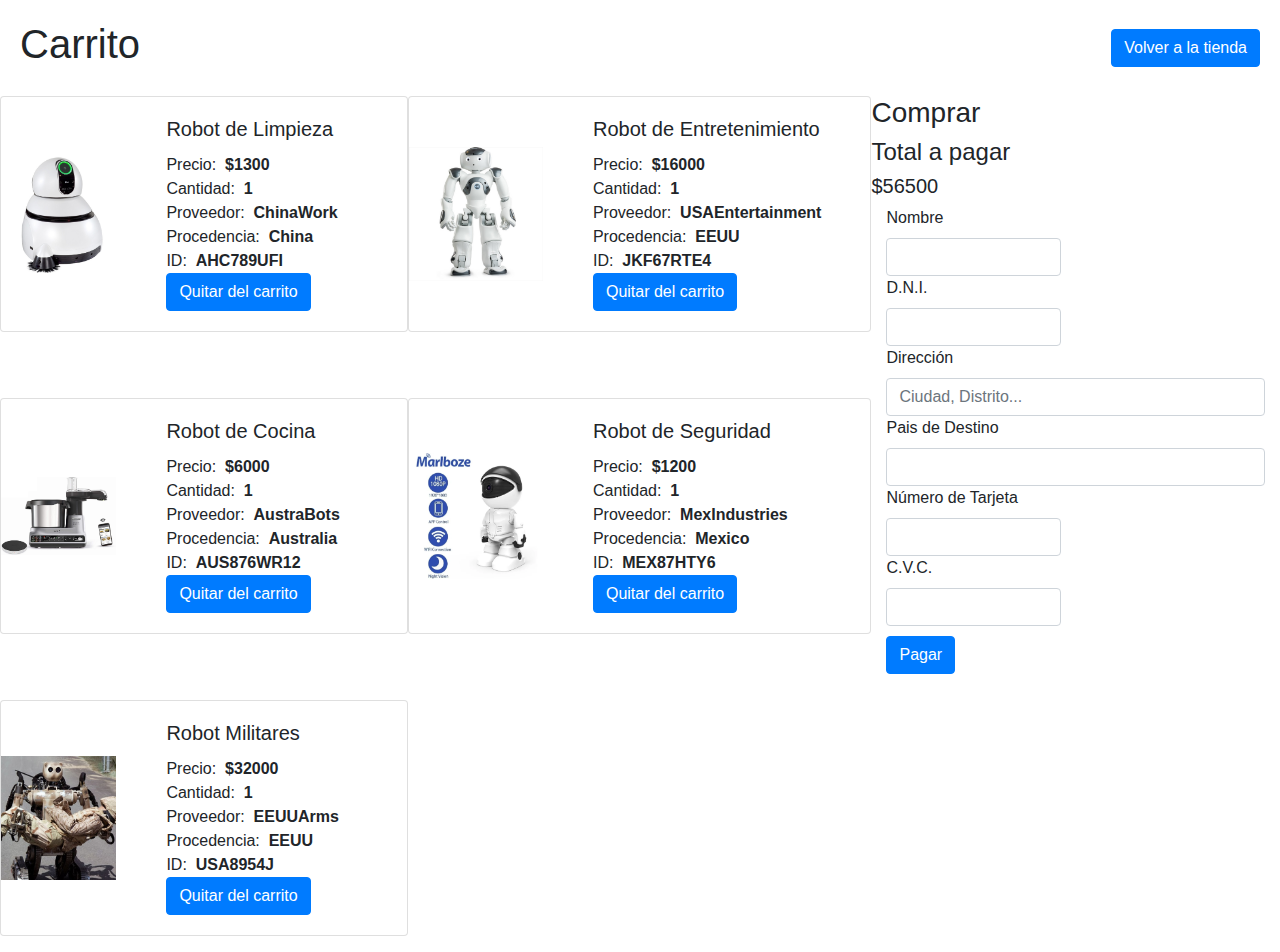
<file: templates/carrito.html>
<!DOCTYPE html>
<html lang="en">
  <head>
    <meta charset="UTF-8" />
    <meta http-equiv="X-UA-Compatible" content="IE=edge" />
    <meta name="viewport" content="width=device-width, initial-scale=1.0" />
    <link rel="stylesheet" type="text/css" href="styles.css" media="screen" />
    <link
      rel="stylesheet"
      href="https://stackpath.bootstrapcdn.com/bootstrap/4.3.1/css/bootstrap.min.css"
      integrity="sha384-ggOyR0iXCbMQv3Xipma34MD+dH/1fQ784/j6cY/iJTQUOhcWr7x9JvoRxT2MZw1T"
      crossorigin="anonymous"
    />
    <script
      src="https://code.jquery.com/jquery-3.3.1.slim.min.js"
      integrity="sha384-q8i/X+965DzO0rT7abK41JStQIAqVgRVzpbzo5smXKp4YfRvH+8abtTE1Pi6jizo"
      crossorigin="anonymous"
    ></script>
    <script
      src="https://cdnjs.cloudflare.com/ajax/libs/popper.js/1.14.7/umd/popper.min.js"
      integrity="sha384-UO2eT0CpHqdSJQ6hJty5KVphtPhzWj9WO1clHTMGa3JDZwrnQq4sF86dIHNDz0W1"
      crossorigin="anonymous"
    ></script>
    <script
      src="https://stackpath.bootstrapcdn.com/bootstrap/4.3.1/js/bootstrap.min.js"
      integrity="sha384-JjSmVgyd0p3pXB1rRibZUAYoIIy6OrQ6VrjIEaFf/nJGzIxFDsf4x0xIM+B07jRM"
      crossorigin="anonymous"
    ></script>
    <title>Carrito</title>
  </head>
  <body>
    <div class="header">
      <h1>Carrito</h1>
      <button class="btn btn-primary">Volver a la tienda</button>
    </div>
    <div class="container-carrito">
      <div class="grid-container">
        <!-- poner for  -->
        <div class="grid-item">
          <div class="card mb-3" style="max-width: 540px">
            <div class="row g-0">
              <div class="col-md-4 imagen-card">
                <img
                  src="robot1.jpg"
                  class="img-fluid rounded-start"
                  alt="..."
                />
              </div>
              <div class="col-md-8">
                <div class="card-body">
                  <h5 class="card-title">Robot de Limpieza</h5>
                  <span class="card-text span-p">
                    Precio: &nbsp
                    <p class="span-p-p">$1300</p>
                  </span>
                  <span class="card-text span-p">
                    Cantidad: &nbsp
                    <p class="span-p-p">1</p>
                  </span>
                  <span class="card-text span-p">
                    Proveedor: &nbsp
                    <p class="span-p-p">ChinaWork</p>
                  </span>
                  <span class="card-text span-p">
                    Procedencia: &nbsp
                    <p class="span-p-p">China</p>
                  </span>
                  <span class="card-text span-p">
                    ID: &nbsp
                    <p class="span-p-p">AHC789UFI</p>
                  </span>
                  <button class="btn btn-primary">Quitar del carrito</button>
                </div>
              </div>
            </div>
          </div>
        </div>
        <!-- terminar for  -->
        <div class="grid-item">
          <div class="card mb-3" style="max-width: 540px">
            <div class="row g-0">
              <div class="col-md-4 imagen-card">
                <img
                  src="robot2.jpg"
                  class="img-fluid rounded-start"
                  alt="..."
                />
              </div>
              <div class="col-md-8">
                <div class="card-body">
                  <h5 class="card-title">Robot de Entretenimiento</h5>
                  <span class="card-text span-p">
                    Precio: &nbsp
                    <p class="span-p-p">$16000</p>
                  </span>
                  <span class="card-text span-p">
                    Cantidad: &nbsp
                    <p class="span-p-p">1</p>
                  </span>
                  <span class="card-text span-p">
                    Proveedor: &nbsp
                    <p class="span-p-p">USAEntertainment</p>
                  </span>
                  <span class="card-text span-p">
                    Procedencia: &nbsp
                    <p class="span-p-p">EEUU</p>
                  </span>
                  <span class="card-text span-p">
                    ID: &nbsp
                    <p class="span-p-p">JKF67RTE4</p>
                  </span>
                  <button class="btn btn-primary">Quitar del carrito</button>
                </div>
              </div>
            </div>
          </div>
        </div>
        <div class="grid-item">
          <div class="card mb-3" style="max-width: 540px">
            <div class="row g-0">
              <div class="col-md-4 imagen-card">
                <img
                  src="robot3.jpg"
                  class="img-fluid rounded-start"
                  alt="..."
                />
              </div>
              <div class="col-md-8">
                <div class="card-body">
                  <h5 class="card-title">Robot de Cocina</h5>
                  <span class="card-text span-p">
                    Precio: &nbsp
                    <p class="span-p-p">$6000</p>
                  </span>
                  <span class="card-text span-p">
                    Cantidad: &nbsp
                    <p class="span-p-p">1</p>
                  </span>
                  <span class="card-text span-p">
                    Proveedor: &nbsp
                    <p class="span-p-p">AustraBots</p>
                  </span>
                  <span class="card-text span-p">
                    Procedencia: &nbsp
                    <p class="span-p-p">Australia</p>
                  </span>
                  <span class="card-text span-p">
                    ID: &nbsp
                    <p class="span-p-p">AUS876WR12</p>
                  </span>
                  <button class="btn btn-primary">Quitar del carrito</button>
                </div>
              </div>
            </div>
          </div>
        </div>
        <div class="grid-item">
          <div class="card mb-3" style="max-width: 540px">
            <div class="row g-0">
              <div class="col-md-4 imagen-card">
                <img
                  src="robot4.jpg"
                  class="img-fluid rounded-start"
                  alt="..."
                />
              </div>
              <div class="col-md-8">
                <div class="card-body">
                  <h5 class="card-title">Robot de Seguridad</h5>
                  <span class="card-text span-p">
                    Precio: &nbsp
                    <p class="span-p-p">$1200</p>
                  </span>
                  <span class="card-text span-p">
                    Cantidad: &nbsp
                    <p class="span-p-p">1</p>
                  </span>
                  <span class="card-text span-p">
                    Proveedor: &nbsp
                    <p class="span-p-p">MexIndustries</p>
                  </span>
                  <span class="card-text span-p">
                    Procedencia: &nbsp
                    <p class="span-p-p">Mexico</p>
                  </span>
                  <span class="card-text span-p">
                    ID: &nbsp
                    <p class="span-p-p">MEX87HTY6</p>
                  </span>
                  <button class="btn btn-primary">Quitar del carrito</button>
                </div>
              </div>
            </div>
          </div>
        </div>
        <div class="grid-item">
          <div class="card mb-3" style="max-width: 540px">
            <div class="row g-0">
              <div class="col-md-4 imagen-card">
                <img
                  src="robot5.jpg"
                  class="img-fluid rounded-start"
                  alt="..."
                />
              </div>
              <div class="col-md-8">
                <div class="card-body">
                  <h5 class="card-title">Robot Militares</h5>
                  <span class="card-text span-p">
                    Precio: &nbsp
                    <p class="span-p-p">$32000</p>
                  </span>
                  <span class="card-text span-p">
                    Cantidad: &nbsp
                    <p class="span-p-p">1</p>
                  </span>
                  <span class="card-text span-p">
                    Proveedor: &nbsp
                    <p class="span-p-p">EEUUArms</p>
                  </span>
                  <span class="card-text span-p">
                    Procedencia: &nbsp
                    <p class="span-p-p">EEUU</p>
                  </span>
                  <span class="card-text span-p">
                    ID: &nbsp
                    <p class="span-p-p">USA8954J</p>
                  </span>
                  <button class="btn btn-primary">Quitar del carrito</button>
                </div>
              </div>
            </div>
          </div>
        </div>
        <!-- borrar  -->
      </div>
      <div class="compra">
        <h3>Comprar</h3>
        <h4>Total a pagar</h4>
        <h5>$56500</h5>
        <form>
          <div class="col-md-6">
            <label for="inputName" class="form-label">Nombre</label>
            <input type="text" class="form-control" id="inputName" />
          </div>
          <div class="col-md-6">
            <label for="inputName" class="form-label">D.N.I.</label>
            <input type="text" class="form-control" id="inputCI" />
          </div>

          <div class="col-12">
            <label for="inputAddress" class="form-label">Dirección</label>
            <input
              type="text"
              class="form-control"
              id="inputAddress"
              placeholder="Ciudad, Distrito..."
            />
          </div>
          <div class="col-12">
            <label for="inputAddress2" class="form-label"
              >Pais de Destino</label
            >
            <input type="text" class="form-control" id="inputPais" />
          </div>
          <div class="col-md-6">
            <label for="inputName" class="form-label">Número de Tarjeta</label>
            <input type="text" class="form-control" id="inputCI" />
          </div>
          <div class="col-md-6">
            <label for="inputName" class="form-label">C.V.C.</label>
            <input type="text" class="form-control" id="inputCI" />
          </div>

          <div class="col-12 final">
            <button type="submit" class="btn btn-primary">Pagar</button>
          </div>
        </form>
      </div>
    </div>
  </body>
</html>
</file>
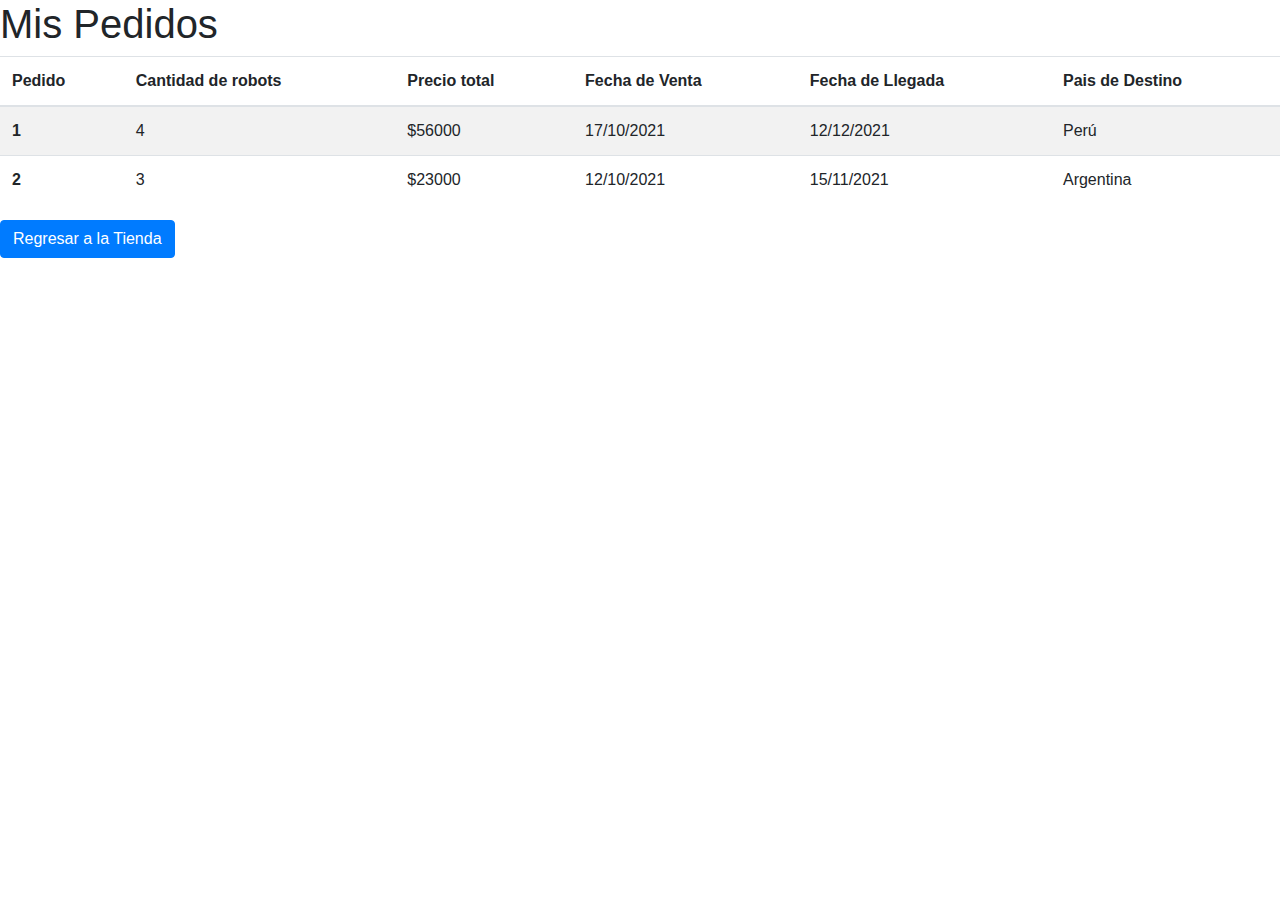
<file: templates/mispedidos.html>
<!DOCTYPE html>
<html lang="en">
  <head>
    <meta charset="UTF-8" />
    <meta http-equiv="X-UA-Compatible" content="IE=edge" />
    <meta name="viewport" content="width=device-width, initial-scale=1.0" />
    <link rel="stylesheet" type="text/css" href="styles.css" media="screen" />
    <link
      rel="stylesheet"
      href="https://stackpath.bootstrapcdn.com/bootstrap/4.3.1/css/bootstrap.min.css"
      integrity="sha384-ggOyR0iXCbMQv3Xipma34MD+dH/1fQ784/j6cY/iJTQUOhcWr7x9JvoRxT2MZw1T"
      crossorigin="anonymous"
    />
    <script
      src="https://code.jquery.com/jquery-3.3.1.slim.min.js"
      integrity="sha384-q8i/X+965DzO0rT7abK41JStQIAqVgRVzpbzo5smXKp4YfRvH+8abtTE1Pi6jizo"
      crossorigin="anonymous"
    ></script>
    <script
      src="https://cdnjs.cloudflare.com/ajax/libs/popper.js/1.14.7/umd/popper.min.js"
      integrity="sha384-UO2eT0CpHqdSJQ6hJty5KVphtPhzWj9WO1clHTMGa3JDZwrnQq4sF86dIHNDz0W1"
      crossorigin="anonymous"
    ></script>
    <script
      src="https://stackpath.bootstrapcdn.com/bootstrap/4.3.1/js/bootstrap.min.js"
      integrity="sha384-JjSmVgyd0p3pXB1rRibZUAYoIIy6OrQ6VrjIEaFf/nJGzIxFDsf4x0xIM+B07jRM"
      crossorigin="anonymous"
    ></script>
    <title>Mis Pedidos</title>
  </head>
  <body>
    <h1>Mis Pedidos</h1>
    <table class="table table-striped">
      <thead>
        <tr>
          <th scope="col">Pedido</th>
          <th scope="col">Cantidad de robots</th>
          <th scope="col">Precio total</th>
          <th scope="col">Fecha de Venta</th>
          <th scope="col">Fecha de Llegada</th>
          <th scope="col">Pais de Destino</th>
        </tr>
      </thead>
      <tbody>
        <tr>
          <th scope="row">1</th>
          <td>4</td>
          <td>$56000</td>
          <td>17/10/2021</td>
          <td>12/12/2021</td>
          <td>Perú</td>
        </tr>
        <tr>
          <th scope="row">2</th>
          <td>3</td>
          <td>$23000</td>
          <td>12/10/2021</td>
          <td>15/11/2021</td>
          <td>Argentina</td>
        </tr>
      </tbody>
    </table>

    <button class="btn btn-primary">Regresar a la Tienda</button>
  </body>
</html>
</file>
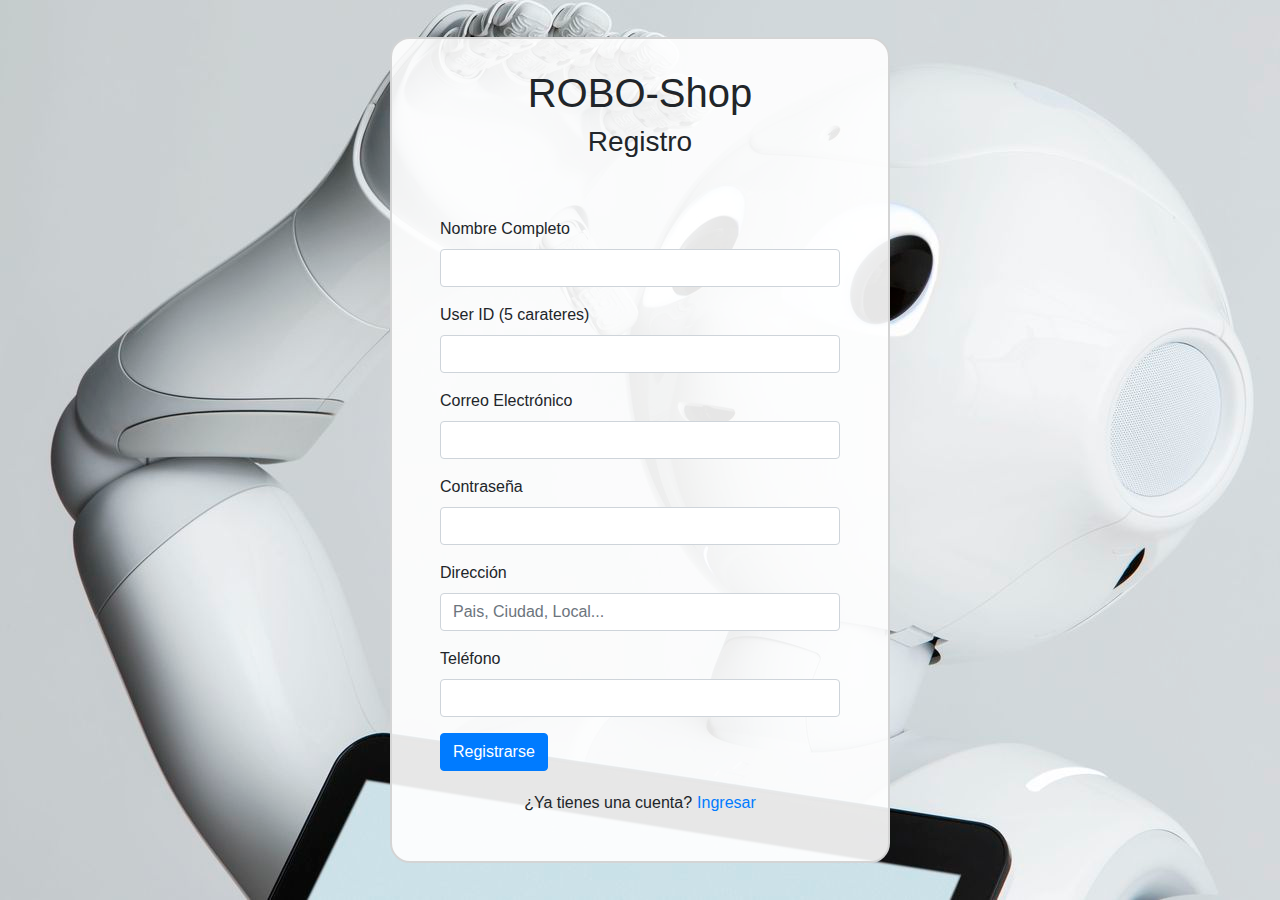
<file: templates/registro.html>
<!DOCTYPE html>
<html lang="en">
  <head>
    <meta charset="UTF-8" />
    <meta http-equiv="X-UA-Compatible" content="IE=edge" />
    <meta name="viewport" content="width=device-width, initial-scale=1.0" />
    <link rel="stylesheet" type="text/css" href="styles.css" media="screen" />
    <link
      rel="stylesheet"
      href="https://stackpath.bootstrapcdn.com/bootstrap/4.3.1/css/bootstrap.min.css"
      integrity="sha384-ggOyR0iXCbMQv3Xipma34MD+dH/1fQ784/j6cY/iJTQUOhcWr7x9JvoRxT2MZw1T"
      crossorigin="anonymous"
    />
    <script
      src="https://code.jquery.com/jquery-3.3.1.slim.min.js"
      integrity="sha384-q8i/X+965DzO0rT7abK41JStQIAqVgRVzpbzo5smXKp4YfRvH+8abtTE1Pi6jizo"
      crossorigin="anonymous"
    ></script>
    <script
      src="https://cdnjs.cloudflare.com/ajax/libs/popper.js/1.14.7/umd/popper.min.js"
      integrity="sha384-UO2eT0CpHqdSJQ6hJty5KVphtPhzWj9WO1clHTMGa3JDZwrnQq4sF86dIHNDz0W1"
      crossorigin="anonymous"
    ></script>
    <script
      src="https://stackpath.bootstrapcdn.com/bootstrap/4.3.1/js/bootstrap.min.js"
      integrity="sha384-JjSmVgyd0p3pXB1rRibZUAYoIIy6OrQ6VrjIEaFf/nJGzIxFDsf4x0xIM+B07jRM"
      crossorigin="anonymous"
    ></script>
    <title>Registro</title>
  </head>
  <body background="fondo2.jpg" class="content-login">
    <div class="container2">
      <h1 class="title">ROBO-Shop</h1>
      <h3 class="subtitle">Registro</h3>
      <form class="form-login">
        <div class="mb-3">
          <label for="exampleInputEmail1" class="form-label"
            >Nombre Completo</label
          >
          <input
            type="text"
            class="form-control"
            id="exampleInputEmail1"
            aria-describedby="emailHelp"
          />
        </div>
        <div class="mb-3">
          <label for="exampleInputEmail1" class="form-label"
            >User ID (5 carateres)</label
          >
          <input
            maxlength="5"
            type="text"
            class="form-control"
            id="exampleInputEmail1"
            aria-describedby="emailHelp"
          />
        </div>
        <div class="mb-3">
          <label for="exampleInputEmail1" class="form-label"
            >Correo Electrónico</label
          >
          <input
            type="email"
            class="form-control"
            id="exampleInputEmail1"
            aria-describedby="emailHelp"
          />
        </div>
        <div class="mb-3">
          <label for="exampleInputPassword1" class="form-label"
            >Contraseña</label
          >
          <input
            type="password"
            class="form-control"
            id="exampleInputPassword1"
          />
        </div>
        <div class="mb-3">
          <label for="exampleInputEmail1" class="form-label">Dirección</label>
          <input
            type="text"
            class="form-control"
            id="exampleInputEmail1"
            aria-describedby="emailHelp"
            placeholder="Pais, Ciudad, Local..."
          />
        </div>
        <div class="mb-3">
          <label for="exampleInputEmail1" class="form-label">Teléfono</label>
          <input
            type="text"
            class="form-control"
            id="exampleInputEmail1"
            aria-describedby="emailHelp"
          />
        </div>
        <button type="submit" class="btn btn-primary">Registrarse</button>
      </form>
      <div class="horizontal" style="margin-top: 20px">
        <p style="margin-right: 5px">¿Ya tienes una cuenta?</p>
        <a href="">Ingresar</a>
      </div>
    </div>
  </body>
</html>
</file>
<file: templates/styles.css>
.content-login {
  background-repeat: no-repeat;
  background-size: cover;
  background-position: center;
  display: flex;
  flex-direction: column;
  align-items: center;
  justify-content: center;
  height: 100vh;
  width: 100%;
}
.container2 {
  border: solid rgb(212, 212, 212) 2px;
  border-radius: 20px;
  background-color: rgb(255, 255, 255, 0.9);
  width: 500px;
  padding: 30px;
  display: flex;
  flex-direction: column;
  align-items: center;
}
.form-login {
  margin-top: 50px;
  width: 400px;
}
.horizontal {
  display: flex;
}
.grid-container {
  width: 100%;
  display: grid;
  justify-content: space-around;
  align-content: space-around;
  grid-template-columns: auto auto;
  grid-row-gap: 50px;
}
.span-p {
  display: flex;
  margin: 0%;
}
.span-p-p {
  margin: 0%;
  font-weight: bold;
}
.imagen-card {
  display: flex;
  align-items: center;
  justify-content: center;
}
.header {
  display: flex;
  justify-content: space-between;
  align-items: center;
  padding: 20px;
}
.subheader {
  display: flex;
  align-items: center;
}
.img-fluid {
  width: 400px;
}
.container-carrito {
  display: flex;
}
.compra {
  width: 600px;
}
.final {
  margin-top: 10px;
}
</file>
